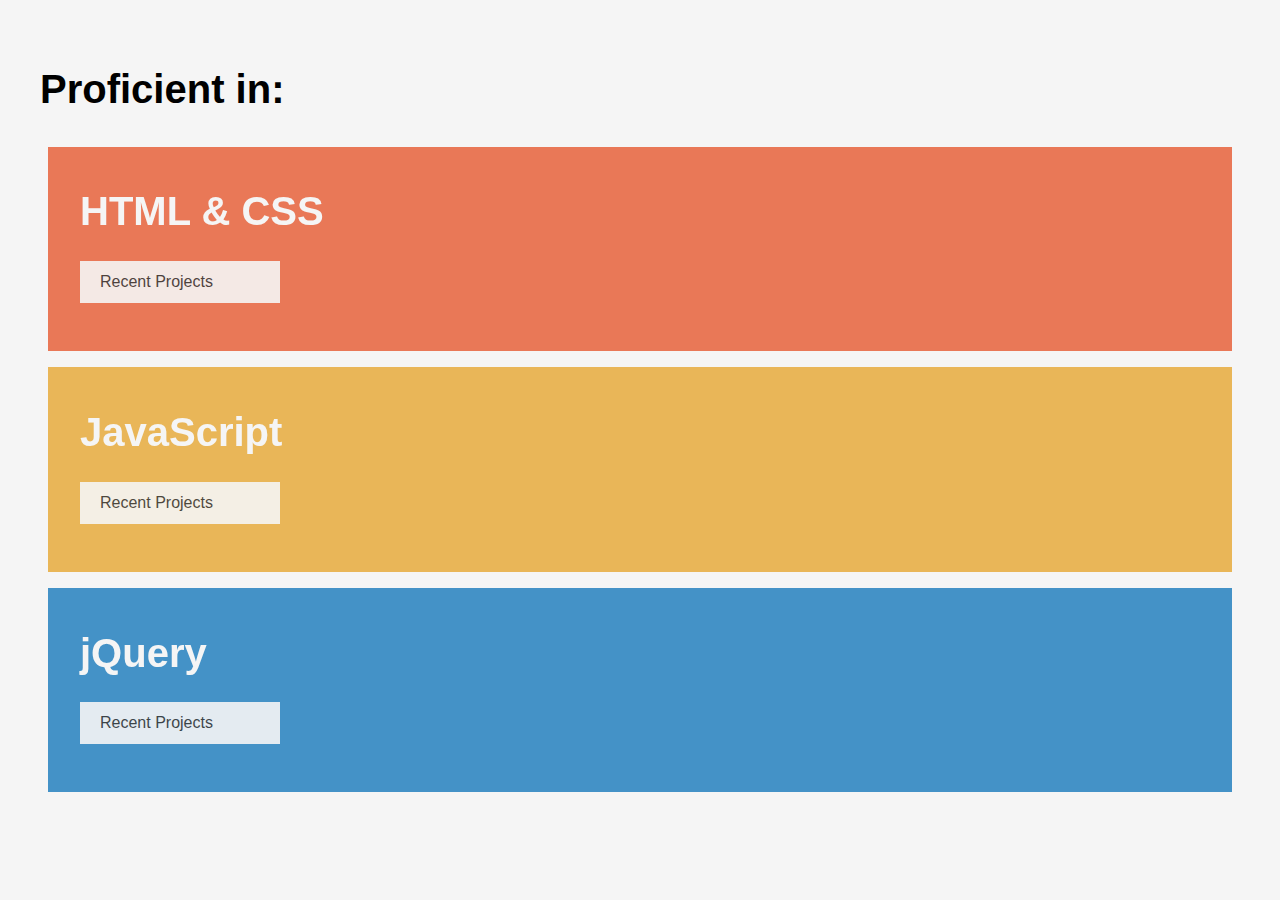
<file: DOM_Begin/index.html>
<!DOCTYPE html>
<html>
<head>
  <link rel='stylesheet' type='text/css' href='css/style.css'>
</head>

<body>

  <h1>Proficient in:</h1>
  <div class='skillset'>
    <div class='skill-html'>
      <h1>HTML &amp; CSS</h1>
      <p class='description'>
        <div class='projects-button'>Recent Projects</div>
        <ul class='projects'>
          <li>Broadway</li>
          <li>MOVE</li>
        </ul>
      </p>
    </div>

    <div class='skill-js'>
      <h1>JavaScript</h1>
      <p class='description'>
        <div class='projects-button'>Recent Projects</div>
        <ul class='projects'>
          <li>Password Validator</li>
          <li>Whale Talk</li>
        </ul>
      </p>
    </div>
    
    <div class='skill-jquery'>
      <h1>jQuery</h1>
      <p class='description'>
        <div class='projects-button'>Recent Projects</div>
        <ul class='projects'>
          <li>Coming soon...</li>
        </ul>
      </p>
    </div>
  </div>
<script src='https://code.jquery.com/jquery-3.1.0.min.js'></script>
<script src='js/main.js'></script>
</body>

</html>
</file>
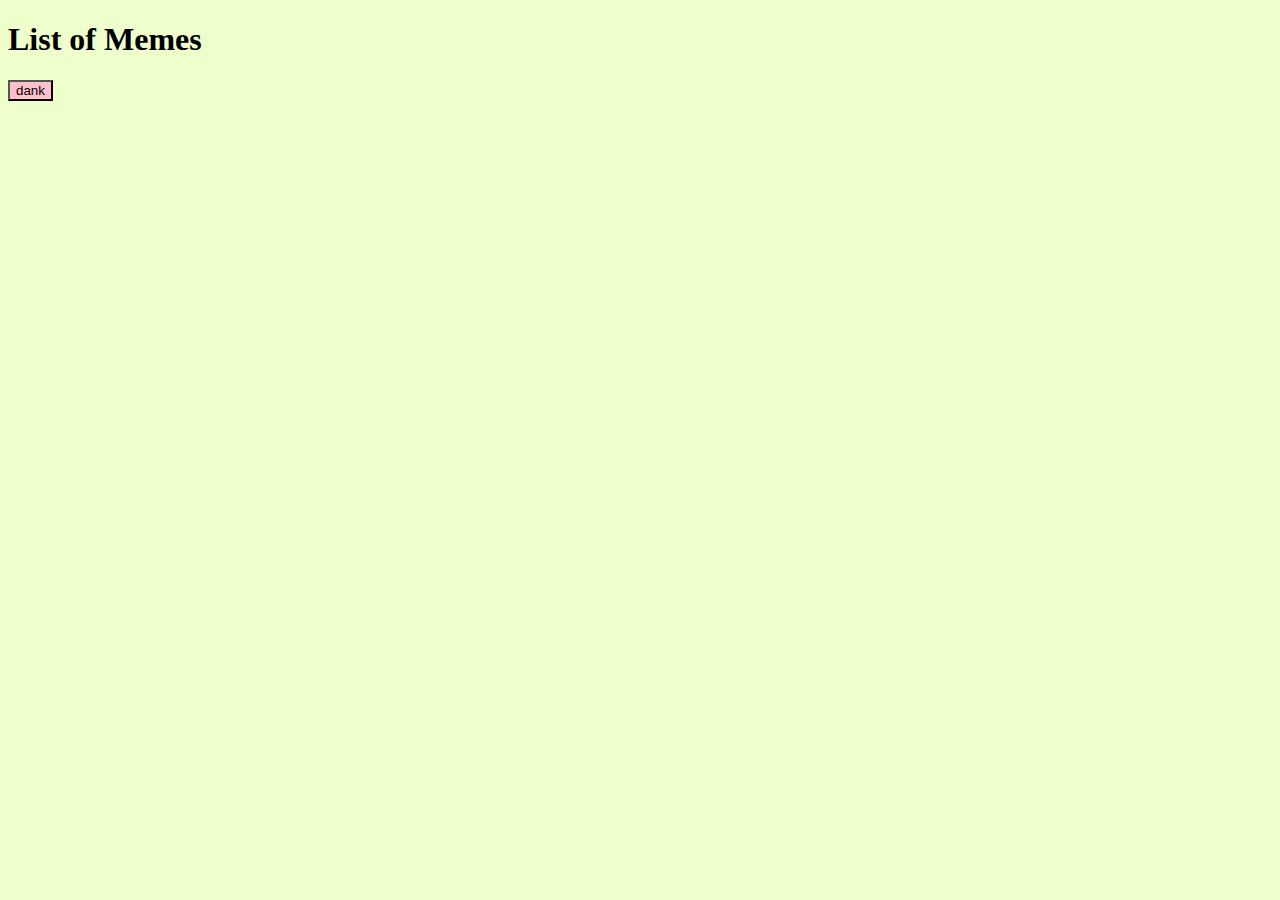
<file: JQuery/noob/index.html>
<!DOCTYPE html>
<html>
<head>
    <!-- Add in JQuery  -->
  <script src="https://ajax.googleapis.com/ajax/libs/jquery/3.2.1/jquery.min.js"></script>
  <script src="js/script.js"></script>
  <link rel="stylesheet" type="text/css" href="css/style.css">
</head>
<body>


<h1>List of Memes </h1>

<h2>
  <ul>
    <li>Pepe</li>
    <li>PogChamp</li>
    <li>BabyRage</li>
    </ul>
</h2>

   <button> dank </button>
</body>
</html>
</file>
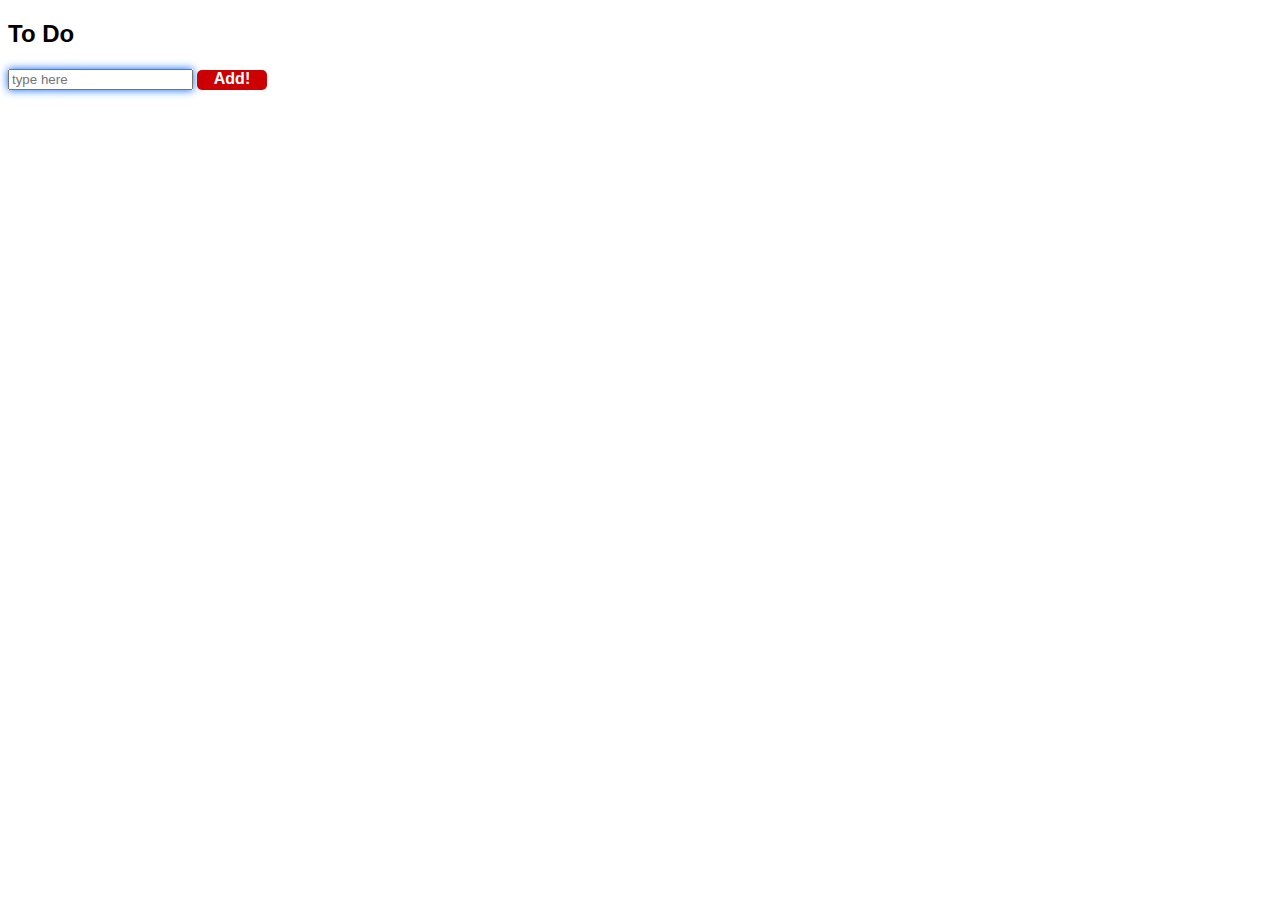
<file: JQuery/_noob/checklist/index.html>
<!DOCTYPE html>
<html>
    <head>
    	<title>To Do</title>
        <link rel="stylesheet" type="text/css" href="css/stylesheet.css"/>
        <script src="https://ajax.googleapis.com/ajax/libs/jquery/3.2.1/jquery.min.js"></script>
        <script type="text/javascript" src="js/script.js"></script>
	</head>
	<body>
		<h2>To Do</h2>
		<form name="checkListForm">
			<input type="text" placeholder="type here" name="checkListItem"/>
		</form>
		<div id="button">Add!</div>
		<br/>
		<div class="list"></div>
	</body>
</html>
</file>
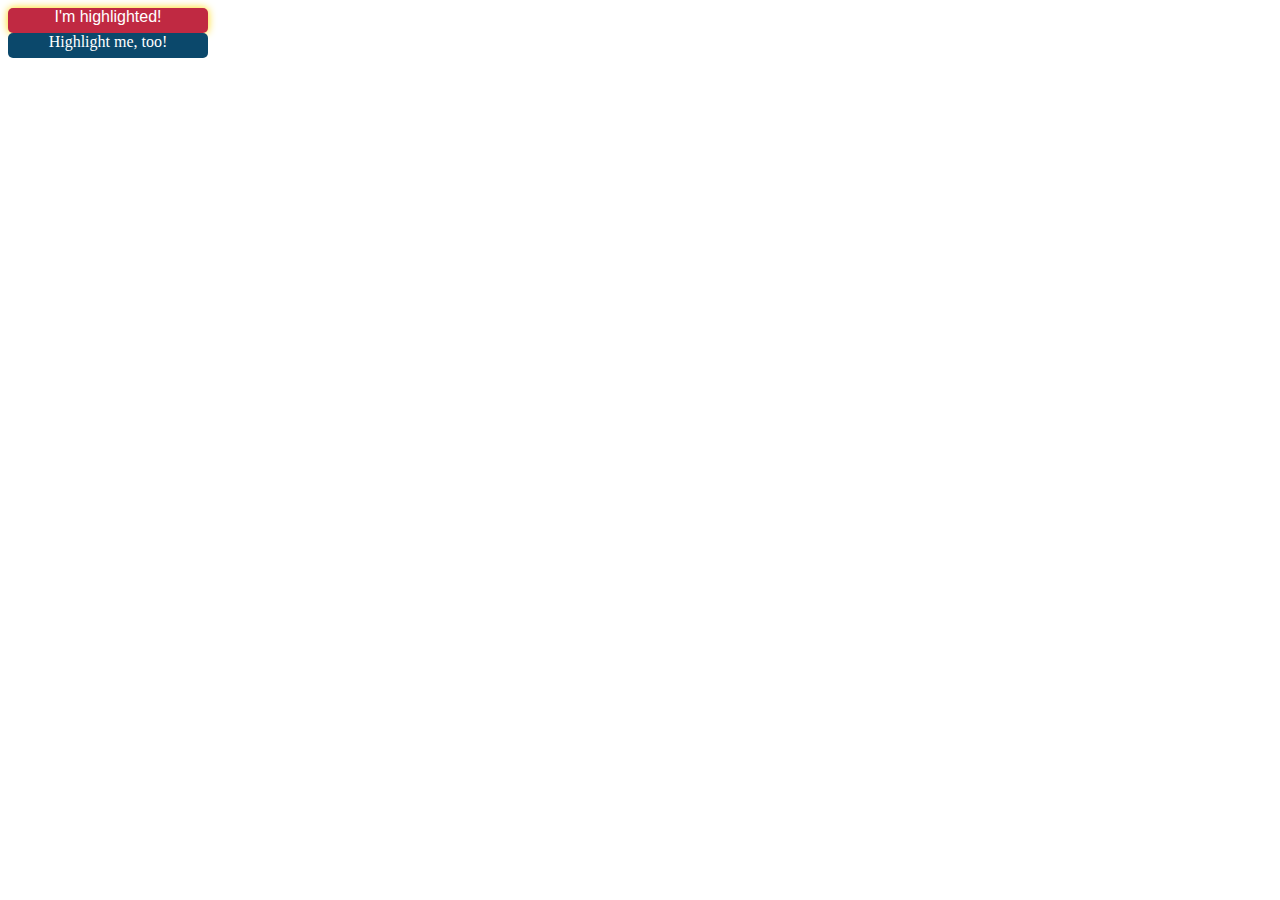
<file: JQuery/_noob/classtoggle/index.html>
<!DOCTYPE html>
<html>
    <head>
		<title>Highlights</title>
        <link rel='stylesheet' type='text/css' href='css/stylesheet.css'/>
        <script src="https://ajax.googleapis.com/ajax/libs/jquery/3.2.1/jquery.min.js"></script>
        <script type='text/javascript' src='js/script.js'></script>
	</head>
	<body>
        <div id="title" class="highlighted">I'm highlighted!</div>
        <div id="text">Highlight me, too!</div>
	</body>
</html>
</file>
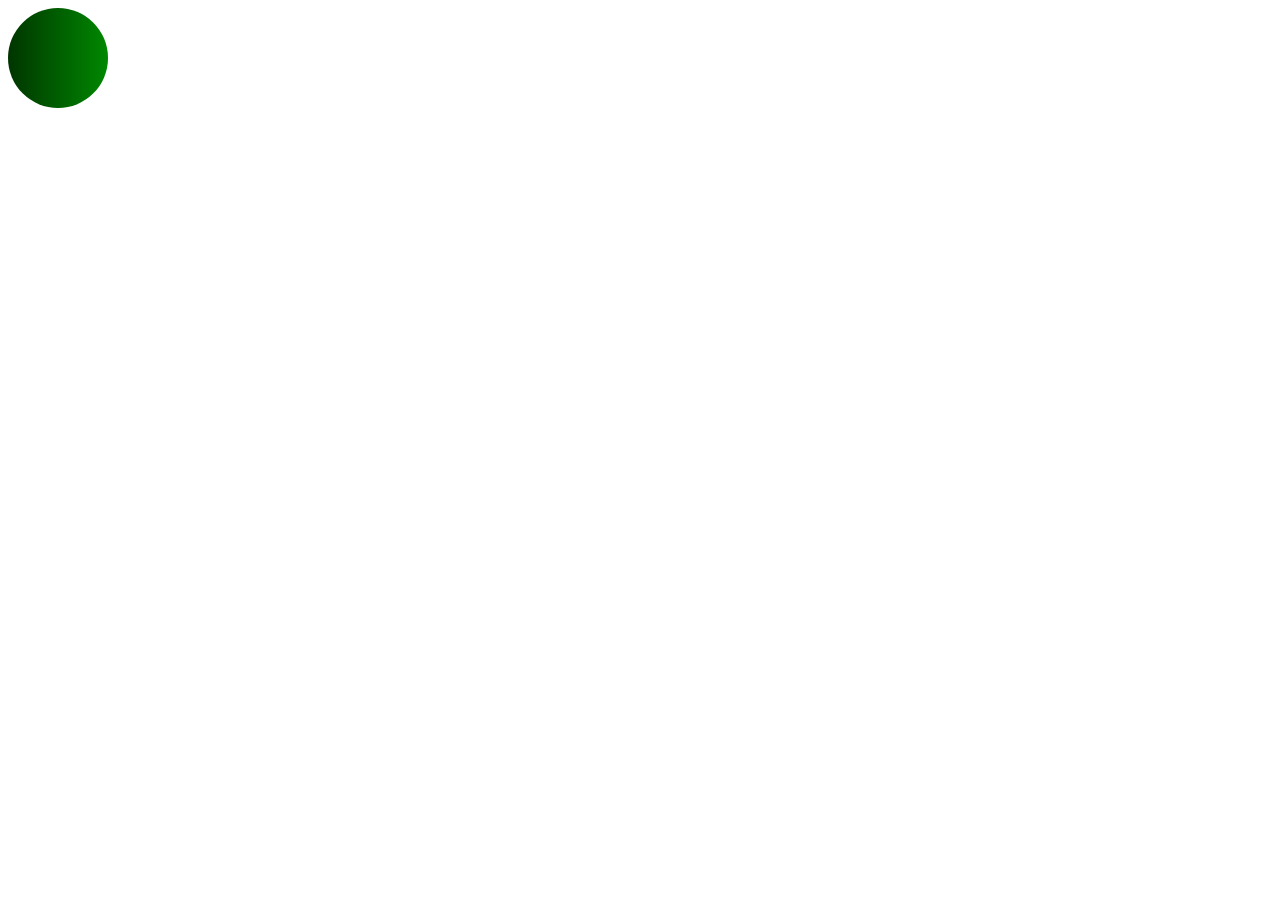
<file: JQuery/_noob/krypton/index.html>
<!DOCTYPE html>
<html>
    <head>
		<title>Kapow!</title>
        <link rel='stylesheet' type='text/css' href='css/stylesheet.css'/>
        <script src="https://ajax.googleapis.com/ajax/libs/jquery/3.2.1/jquery.min.js"></script>
        <script type='text/javascript' src='js/script.js'></script>
	</head>
	<body>
        <div></div>   
	</body>
</html>
</file>
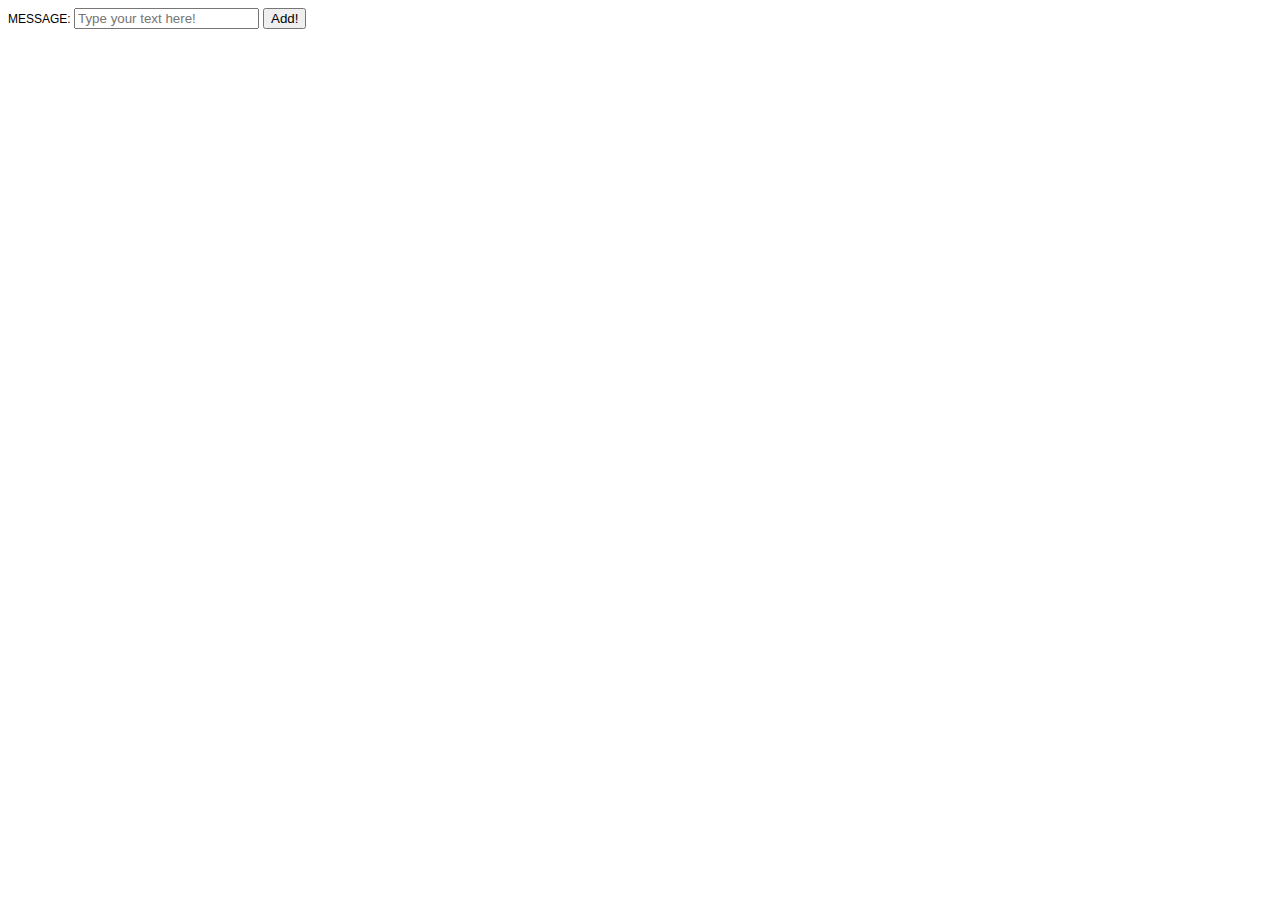
<file: JQuery/_noob/messagebox/index.html>
<!DOCTYPE html>
<html>
    <head>
    	<title>Result</title>
        <link rel='stylesheet' type='text/css' href='css/stylesheet.css'/>
        <script src="https://ajax.googleapis.com/ajax/libs/jquery/3.2.1/jquery.min.js"></script>
        <script type='text/javascript' src='js/script.js'></script>
	</head>
	<body>
        <form>
        MESSAGE: <input type="text" name="message" placeholder="Type your text here!">
        </form>
        <button>Add!</button><br/>
        <div id="messages"></div>
	</body>
</html>
</file>
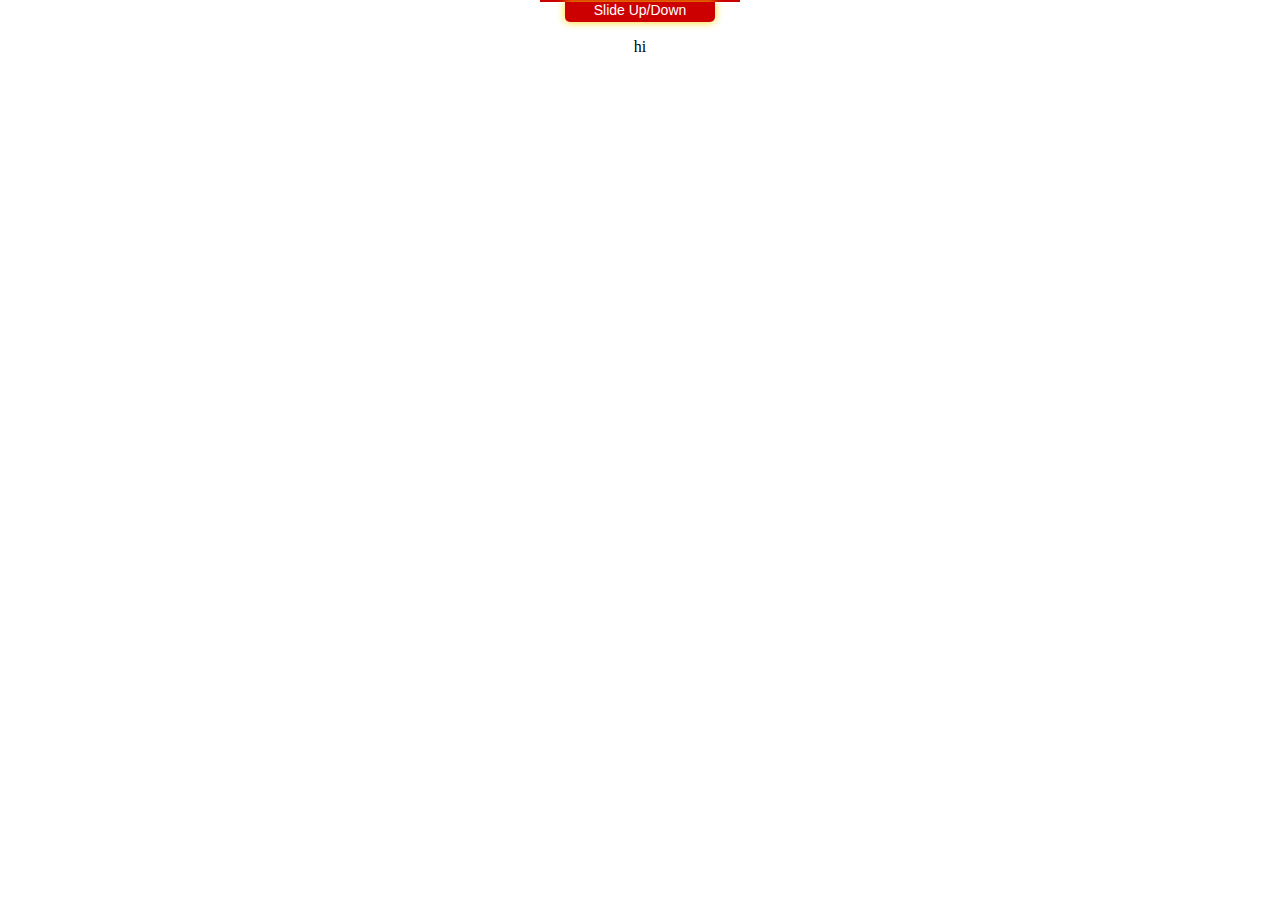
<file: JQuery/_noob/slidepanel/index.html>
<!DOCTYPE html>
<html>
    <head>
        <title>Slide Panel</title>
        <script src="https://ajax.googleapis.com/ajax/libs/jquery/3.2.1/jquery.min.js"></script>
        <script type="text/javascript" src="js/script.js"></script>
        <link rel="stylesheet" type="text/css" href="css/stylesheet.css"></link>

    </head>
    <body>
        <div class="panel">
        <br />
        <br />
        <p>Now you see me!!</p>
        </div>
        <p class="slide"><div class="pull-me">Slide Up/Down</div></p>
        hi
    </body>
</html>
</file>
<file: DOM_Begin/css/style.css>
body {
  font-family: Helvetica;
  padding: 2em;
  background-color: whitesmoke;
}

h1 {
  font-size: 2.5em;
}

.skillset {
  display: flex;
  justify-content: space-between;
  flex-wrap: wrap;
}

.skill-html {
  background-color: #E55126;
}

.skill-js {
  background-color: #E5A227;
}

.skill-jquery {
  background-color: #0C73B8;
}

.skill-html,
.skill-js,
.skill-jquery {
  width: 100%;
  padding: 1em 3em 2em 2em;
  margin: 0.5em;
  color: whitesmoke;
}

.projects-button {
  padding: 0.75em 1.25em;
  background-color: whitesmoke;
  opacity: 0.9;
  width: 10em;
  color: black;
}

ul {
  list-style: none;
  padding: 0;
}

.projects {
  margin: 1em 0;
}

.active {
  background-color: #333333;
  color: whitesmoke;
}
</file>
<file: JQuery/noob/css/style.css>
body {
    background-color: #EFC;
}

button {
    background-color: pink;
}

h2 {
    display: none
}
</file>
<file: JQuery/_noob/checklist/css/stylesheet.css>
h2 {
    font-family:arial;
}

form {
	box-shadow: 0 0 8px rgb(0, 100, 255);
    display: inline-block;
}

#button{
    display: inline-block;
    height:20px;
	width:70px;
	background-color:#cc0000;
	font-family:arial;
	font-weight:bold;
	color:#ffffff;
	cursor: pointer;
	border-radius: 5px;
	text-align:center;
	margin-top:2px;
}

.list {
	font-family:garamond;
	color:#cc0000;
	cursor: pointer;
}
</file>
<file: JQuery/_noob/classtoggle/css/stylesheet.css>
#title {
    background-color: #C02942;
    border-radius: 5px;
    text-align: center;
    font-family: Verdana, Arial, Sans-Serif;
    color: #FFFFFF;
    width: 200px;
    height: 25px;
}

#text {
    background-color: #0B486B;
    border-radius: 5px;
    text-align: center;
    font-family: Vivaldi, Cursive;
    color: #FFFFFF;
    cursor: pointer;
    width: 200px;
    height: 25px;
}

.highlighted {
    -webkit-box-shadow: 0 0 8px #FFD700;
    -moz-box-shadow: 0 0 8px #FFD700;
    box-shadow: 0 0 8px #FFD700;
    cursor:pointer;
}
</file>
<file: JQuery/_noob/krypton/css/stylesheet.css>
body {
    background-image: url('http://bit.ly/UpQgJ6');
    repeat: no-repeat;
}

div {
    height: 100px;
    width: 100px;
    border-radius: 100%;
    background-color: #008800;
    background-image: -webkit-gradient(linear, 0% 0%, 0% 100%, from(#003500), to(#008800));
    background-image: -webkit-linear-gradient(left, #003500, #008800); 
    background-image:    -moz-linear-gradient(left, #003500, #008800);
    background-image:     -ms-linear-gradient(left, #003500, #008800);
    background-image:      -o-linear-gradient(left, #003500, #008800);
}

.red {
    background-color: #CC0000;
    background-image: -webkit-gradient(linear, 0% 0%, 0% 100%, from(#330000), to(#CC0000));
    background-image: -webkit-linear-gradient(left, #330000, #CC0000); 
    background-image:    -moz-linear-gradient(left, #330000, #CC0000);
    background-image:     -ms-linear-gradient(left, #330000, #CC0000);
    background-image:      -o-linear-gradient(left, #330000, #CC0000);
}
</file>
<file: JQuery/_noob/messagebox/css/stylesheet.css>
form {
    font-size: 12px;
    font-family: Verdana, Arial, Sans-Serif;
    display: inline-block;
}
#messages {
    font-size: 14px;
	font-family: Garamond, Times, Serif;
}
</file>
<file: JQuery/_noob/slidepanel/css/stylesheet.css>
body {
    margin:0 auto;
    padding:0;
	width:200px;
    text-align:center;
}
.pull-me{
    -webkit-box-shadow: 0 0 8px #FFD700;
    -moz-box-shadow: 0 0 8px #FFD700;
    box-shadow: 0 0 8px #FFD700;
    cursor:pointer;
}
.panel {
	background: #ffffbd;
    background-size:90% 90%;
    height:300px;
	display:none;
    font-family:garamond,times-new-roman,serif;
}
.panel p{
    text-align:center;
}
.slide {
	margin:0;
	padding:0;
	border-top:solid 2px #cc0000;
}
.pull-me {
	display:block;
    position:relative;
    right:-25px;
    width:150px;
    height:20px;
	font-family:arial,sans-serif;
    font-size:14px;
	color:#ffffff;
    background:#cc0000;
	text-decoration:none;
    -moz-border-bottom-left-radius:5px;
    -moz-border-bottom-right-radius:5px;
    border-bottom-left-radius:5px;
    border-bottom-right-radius:5px;
}
.pull-me p {
    text-align:center;
}
</file>
